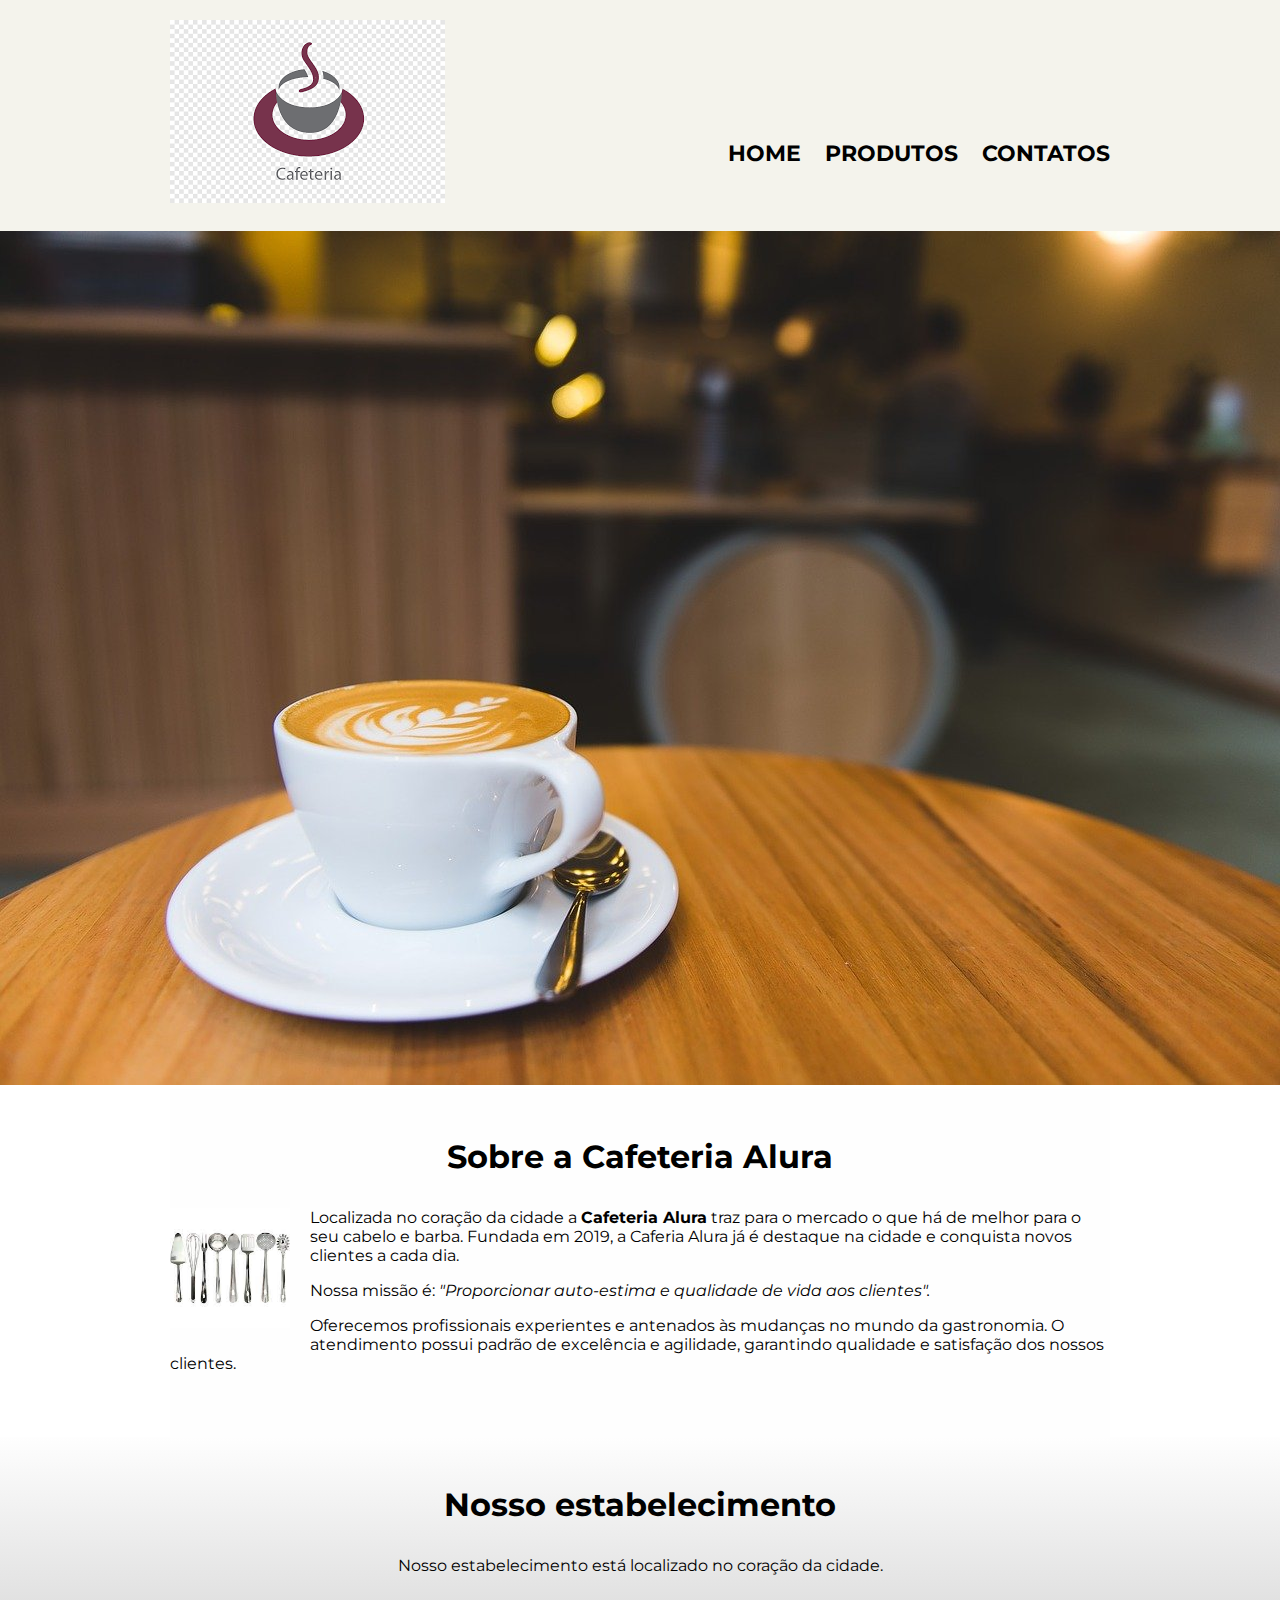
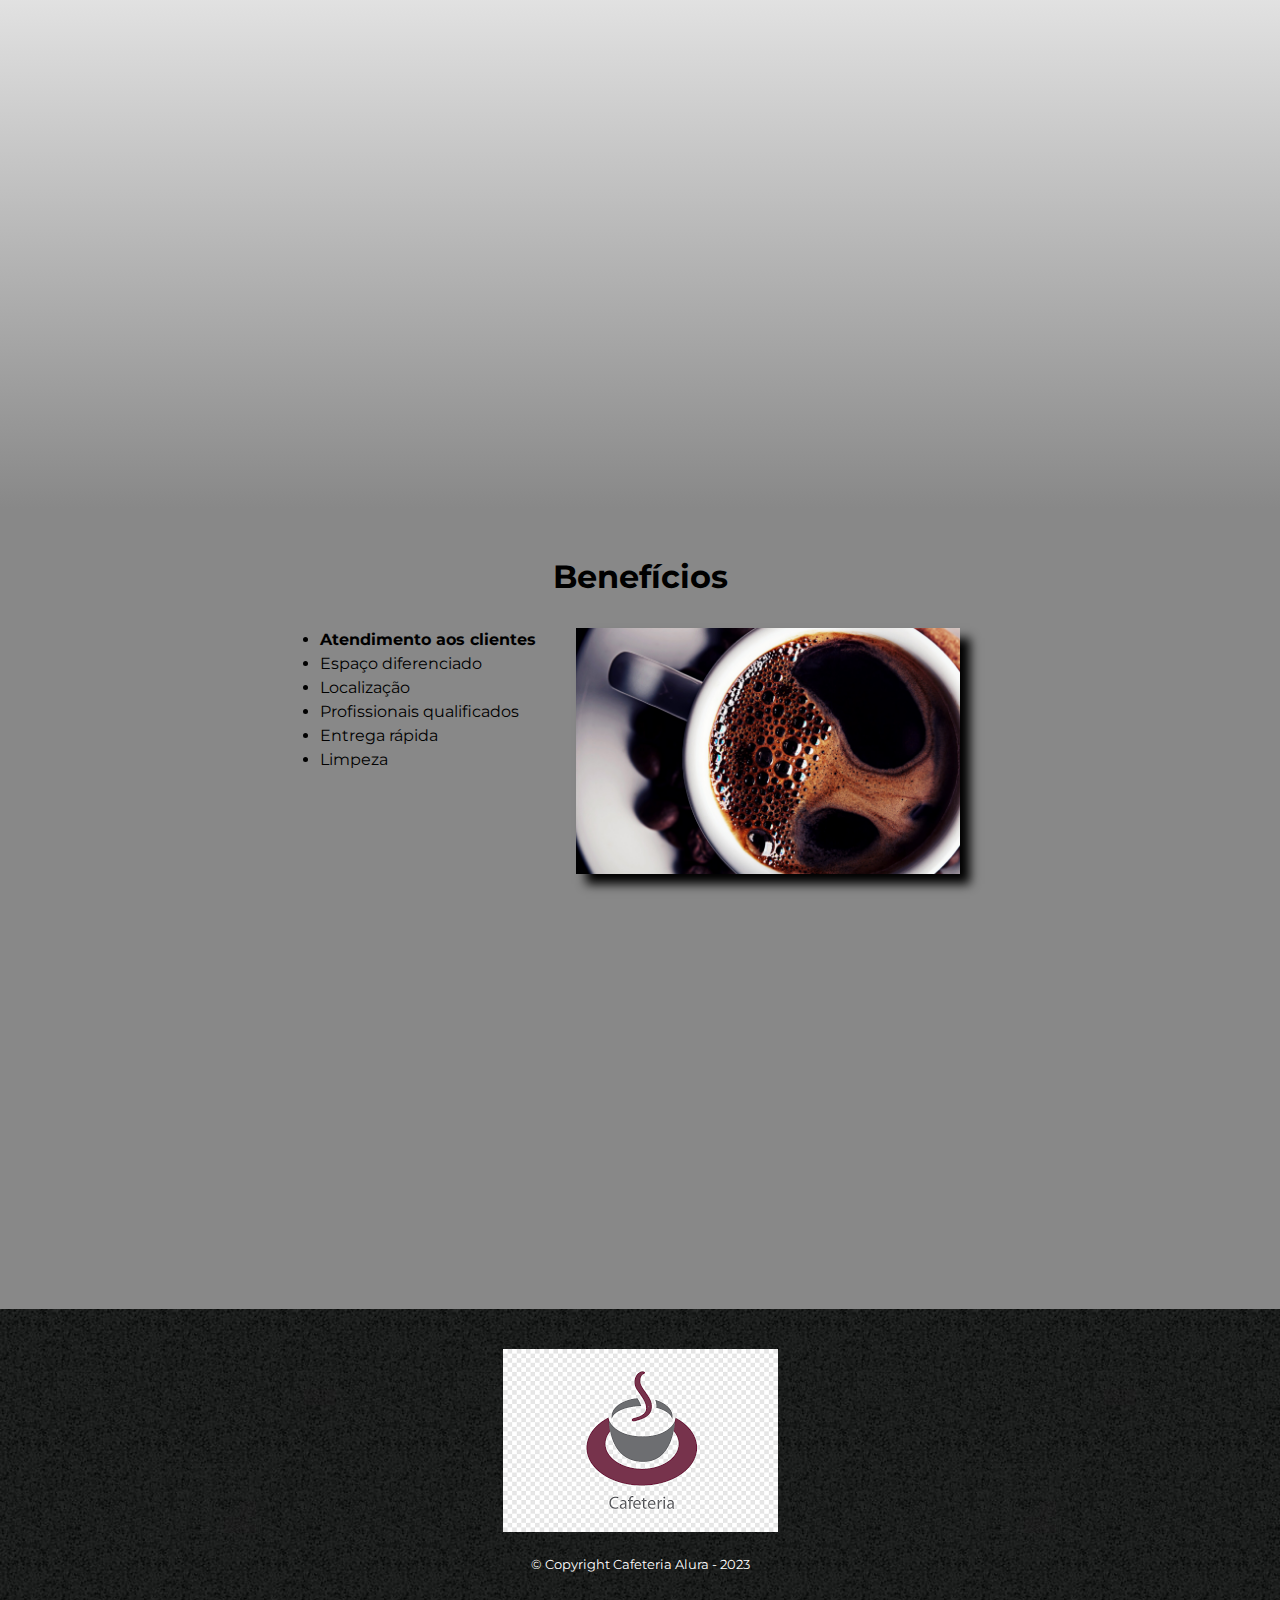
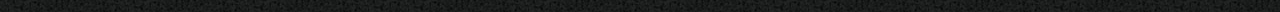
<file: index.html>
<!DOCTYPE html>
<html lang="pt-br">
<head>
    <meta charset="UTF-8">
    <meta http-equiv="X-UA-Compatible" content="IE=edge">
    <meta name="viewport" content="width=device-width, initial-scale=1.0">
    <title>Cafeteria Alura</title>

    <link rel="stylesheet" href="style.css">
    <link rel="preconnect" href="https://fonts.googleapis.com">
    <link rel="preconnect" href="https://fonts.gstatic.com" crossorigin>
    <link href="https://fonts.googleapis.com/css2?family=Montserrat:wght@400;700&display=swap" rel="stylesheet">

</head>
<body>
    <header>
        <div class="caixa">
            <h1><img src="img/logo.png" alt="Logo da Caferia Alura"</h1>
            <nav>
            <ul>
                <li><a href="index.html">Home</a></li>
                <li><a href="produtos.html">Produtos</a></li>
                <li><a href="contato.html">Contatos</a></li>
            </ul>
            </nav>
        </div>
    </header>

    <img src="img/home.jpeg" alt="Foto da Cafeteria" class="banner">

    <main>
        <section class="principal">
            <h2 class="titulo-principal">Sobre a Cafeteria Alura</h2>
            <img src="img/utensilios.jpg" alt="Foto de espátula de bolos, fuet, garfo, concha, colher, espátula, espátula de frituras e colher de macarrão" class="utensilios">

            <p>Localizada no coração da cidade a <strong>Cafeteria Alura</strong> traz para o mercado o que há de melhor para o seu cabelo e barba. Fundada em 2019, a Caferia Alura já é destaque na cidade e conquista novos clientes a cada dia.</p>
            <p id="missao">Nossa missão é: <em>"Proporcionar auto-estima e qualidade de vida aos clientes".</em></p>
            <p>Oferecemos profissionais experientes e antenados às mudanças no mundo da gastronomia. O atendimento possui padrão de excelência e agilidade, garantindo qualidade e satisfação dos nossos clientes.</p>            
        </section>

        <section class="mapa">
            <h3 class="titulo-principal">Nosso estabelecimento</h3>
            <p>Nosso estabelecimento está localizado no coração da cidade.</p>

            <div class="mapa-conteudo">
                <iframe src="https://www.google.com/maps/embed?pb=!1m18!1m12!1m3!1d14698.753218305053!2d-53.140074114001465!3d-22.924864789228675!2m3!1f0!2f0!3f0!3m2!1i1024!2i768!4f13.1!3m3!1m2!1s0x948da6cdac0f4f51%3A0xf341d2fa6316051a!2sCol%C3%A9gio%20Estadual%20Guilherme%20de%20Almeida!5e0!3m2!1spt-BR!2sbr!4v1687434402675!5m2!1spt-BR!2sbr" width="600" height="450" style="border:0;" allowfullscreen="" loading="lazy" referrerpolicy="no-referrer-when-downgrade"></iframe>
            </div>
        </section>

        <section class="beneficios">
            <h3 class="titulo-principal">Benefícios</h3>
            <div class="conteudo-beneficios">
                <ul class="lista-beneficios">
                    <li class="itens">Atendimento aos clientes</li>
                    <li class="itens">Espaço diferenciado</li>
                    <li class="itens">Localização</li>
                    <li class="itens">Profissionais qualificados</li>
                    <li class="itens">Entrega rápida</li>
                    <li class="itens">Limpeza</li>
                </ul><img src="img/beneficios2.jpg" alt="Xícara de café" class="imagem-beneficios">
            </div>

            <div class="video">
                <iframe width="560" height="315" src="https://www.youtube.com/embed/X1BQFik-y30" title="YouTube video player" frameborder="0" allow="accelerometer; autoplay; clipboard-write; encrypted-media; gyroscope; picture-in-picture; web-share" allowfullscreen></iframe>
            </div>
        </section>
    </main>

    <footer>
        <img src="img/logo.png" alt="Logo">
        <p class="copyright">&copy; Copyright Cafeteria Alura - 2023</p>
    </footer>
</body>
</html>
</file>
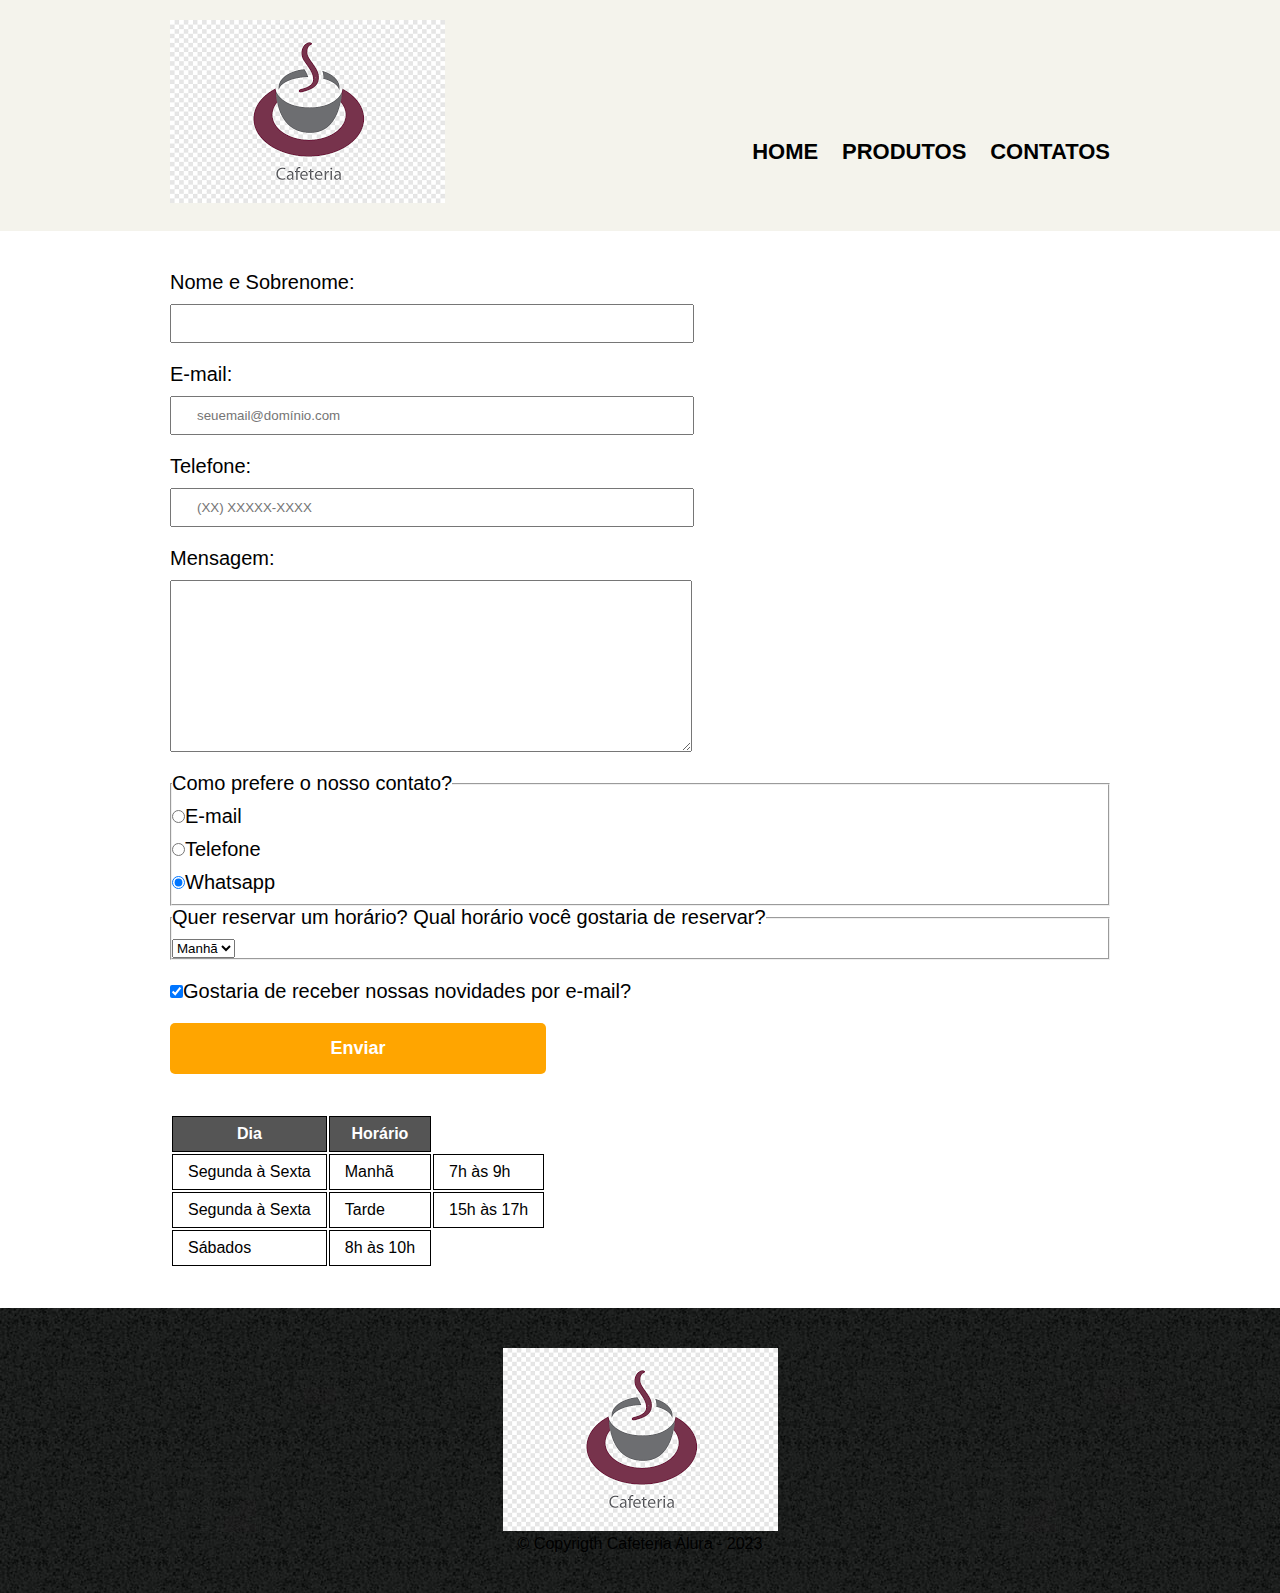
<file: contato.html>
<!DOCTYPE html>
<html lang="pt-br">
<head>
    <meta charset="UTF-8">
    <meta name="viewport" content="width=device-width, initial-scale=1.0">
    <title>Contatos - Cafeteria</title>

    <link rel="stylesheet" href="style.css">

</head>

<body>

    <header>
        <div class="caixa">
            <h1><img src="img/logo.png" alt="Logo da Caferia Alura"</h1>
            <nav>
            <ul>
                <li><a href="index.html">Home</a></li>
                <li><a href="produtos.html">Produtos</a></li>
                <li><a href="contato.html">Contatos</a></li>
            </ul>
            </nav>
        </div>
    </header>

    <main class="contato-main">
        <form>
            <label for="nome-sobrenome">Nome e Sobrenome:</label>
            <input type="text" id="nome-sobrenome" class="input-padrao" required>

            <label for="e-mail">E-mail:</label>
            <input type="email" id="e-mail" class="input-padrao" placeholder="seuemail@domínio.com"/>

            <label for="telefone">Telefone:</label>
            <input type="tel" id="telefone" class="input-padrao" required placeholder="(XX) XXXXX-XXXX"/>

            <label for="mensagem">Mensagem:</label>
            <textarea id="mensagem" cols="70" rows="10" class="input-padrao" required></textarea>

            <fieldset>
                <legend>Como prefere o nosso contato?</legend>
                <label for="radio-email"><input type="radio" name="contato" value="E-mail" id="radio-email"/>E-mail</label>

                <label for="radio-telefone"><input type="radio" name="contato" value="Telefone"/>Telefone</label>

                <label for="radio-whatsapp"><input type="radio" name="contato" value="Whatsapp" id="radio-whatsapp" checked/>Whatsapp</label>
            </fieldset>

            <fieldset>
                <legend>Quer reservar um horário? Qual horário você gostaria de reservar?</legend>
                <select>
                    <option>Manhã</option>
                    <option>Tarde</option>
                </select>
            </fieldset>

            <label class="checkbox">
                <input type="checkbox" checked />Gostaria de receber nossas novidades por e-mail?
            </label>

            <input type="submit" value="Enviar" class="enviar" />
        </form>

        <table>
            <thead>
                <tr>
                    <th>Dia</th>
                    <th>Horário</th>
                </tr>
            </thead>

            <tbody>
                <tr>
                    <td>Segunda à Sexta</td>
                    <td>Manhã</td>
                    <td>7h às 9h</td>
                </tr>

                <tr>
                    <td>Segunda à Sexta</td>
                    <td>Tarde</td>
                    <td>15h às 17h</td>
                </tr>

                <tr>
                    <td>Sábados</td>
                    <td>8h às 10h</td>
                </tr>
            </tbody>
        </table>
    </main>

    <footer>
        <img src="img/logo.png">
        <p class="copyrigth">&copy; Copyrigth Cafeteria Alura - 2023</p>
    </footer>
    
</body>
</html>
</file>
<file: style.css>
*{
    margin: 0;
    padding: 0;
}

body {
    font-family: 'Montserrat', sans-serif;
}

header{
    background: hsla(53, 27%, 94%, 0.996);
    padding: 20px 0;
}

.caixa{
    position: relative;
    width: 940px;
    margin: 0 auto;
}

nav{
    position: absolute;
    top: 110px;
    right: 0;
}

nav li {
    display: inline;
    margin: 0 0 0 15px;
}

nav a {
    text-transform: uppercase;
    color: #000;
    font-weight: 700;
    font-size: 22px;
    text-decoration: none;
}

nav a:hover {
    color: #c78c19;
    text-decoration: underline;
}

.banner {
    width: 100%;
}

.titulo-principal {
    text-align: center;
    font-size: 2em;
    margin: 0 0 1em;
    clear: left;
}

.principal {
    padding: 3em 0;
    background: #fefefe;
    width: 940px;
    margin: 0 auto;
}

.principal p {
    margin: 0 0 1em;
}

.principal strong {
    font-weight: bold;
}

.principal em {
    font-style: italic;
}

.utensilios {
    width: 120px;
    float: left;
    margin: 0 20px 20px 0;
}

.mapa {
    padding: 3em 0;
    background: linear-gradient(#fefefe, #888888);
}

.mapa-conteudo {
    width: 940px;
    margin: 0 auto;
}

.mapa p {
    margin: 0 0 2em;
    text-align: center;
}

.beneficios {
    padding: 3em 0;
    background: #888888;
}

.conteudo-beneficios {
    width: 640px;
    margin: 0 auto;
}

.lista-beneficios {
    width: 40%;
    display: inline-block;
    vertical-align: top;
}

.itens {
    line-height: 1.5;
}

.itens:first-child {
    font-weight: bold;
}

.itens:before {
    content: "";
}

.imagem-beneficios {
    width: 60%;
    opacity: 1;
    transition: 400ms;
    box-shadow: 10px 10px 10px 0 #000;
}

.imagem-beneficios:hover {
    opacity: 0.3;
}

.video {
    width: 560px;
    margin: 2em auto;
}

@media screen and (max-width: 480px){
    .caixa,
    .principal,
    .conteudo-beneficios,
    .mapa-conteudo,
    .video {
        width: auto;
    }

    h1{
        text-align: center;
    }

    nav {
        position: static;
    }

    .lista-beneficios, .imagem-beneficios {
        width: 100%;
    }
}

footer {
    text-align: center;
    background: url('img/bg.jpg');
    padding: 40px 0;
}

.copyright {
    color: #ffffff;
    font-size: 13px;
    margin: 20px 0 0;
}

.produtos {
    width: 940px;
    margin: 0 auto;
    padding: 50px 0;
}

.produtos li {
    display: inline-block;
    text-align: center;
    width: 30%;
    vertical-align: top;
    margin: 0 1.5%;
    padding: 30px 20px;
    box-sizing: border-box;
    border: 2px solid #000000;
    border-radius: 10px;
}

.produtos li:hover {
    border-color: #c78c19;
}

.produtos li:active {
    border-color: #088c19;
}

.produtos li:hover h2 {
    font-size: 34px;
}

.produtos h2 {
    font-size: 30px;
    font-weight: bold;
}

.produto-descricao {
    font-size: 18px;
}

.produto-preco {
    font-size: 22px;
    font-weight: bold;
    margin-top: 10px;
}

footer {
    text-align: center;
    background: url("img/bg.jpg");
    padding: 40px 0;
}

.copyright {
    color: #ffffff;
    font-size: 13px;
    margin: 20px 0 0;
}

.contato-main {
    width: 940px;
    margin: 0 auto;
}

form {
    margin: 40px 0;
}

form label,
form legend {
    display: block;
    font-size: 20px;
    margin: 0 0 10px;
}

.input-padrao {
    display: block;
    margin: 0 0 20px;
    padding: 10px 25px;
    width: 50%;
}

.checkbox {
    margin: 20px 0;
}

.enviar {
    width: 40%;
    padding: 15px 0;
    background: orange;
    color: white;
    font-weight: bold;
    font-size: 18px;
    border: none;
    border-radius: 5px;
    transition: 1s all;
    cursor: pointer;
}

.envir:hover {
    background: darkorange;
    transform: scale(1.2);
}

table {
    margin: 20px 0 40px;
}

thead {
    background: #555555;
    color: #ffffff;
    font-weight: bold;
}

td,
th {
    border: 1px solid #000000;
    padding: 8px 15px;
}
</file>
